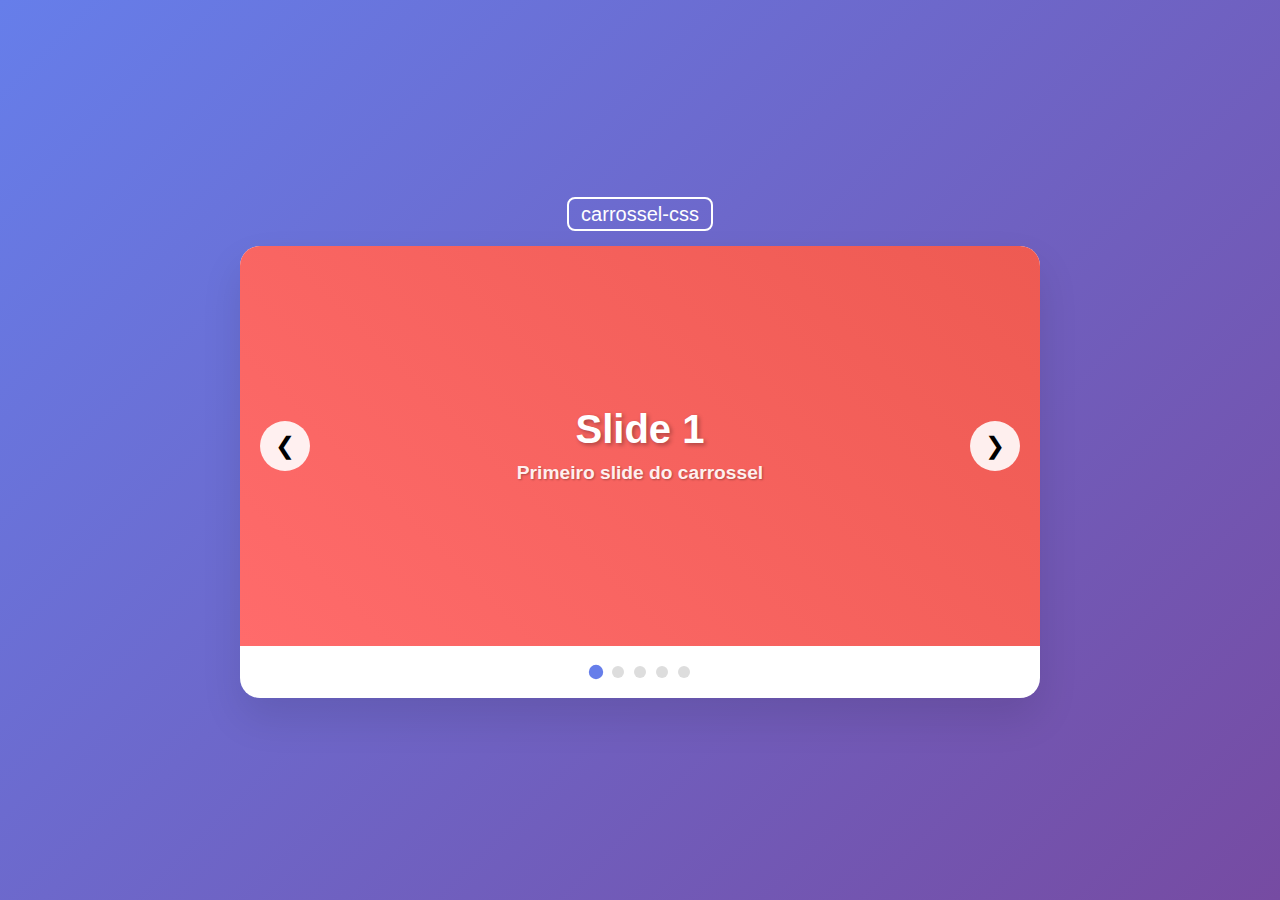
<file: index.html>
<!DOCTYPE html>
<html lang="pt-BR">
<head>
    <meta charset="UTF-8">
    <meta name="viewport" content="width=device-width, initial-scale=1.0">
    <link rel="stylesheet" href="assets/css/main-carrossel.css">
    <title>Carrossel JavaScript</title>
</head>
<body>
    <header>
            <a class="button-carrossel puro" href="carrossel-css.html" >carrossel-css</a>
    </header>
    <div class="carousel-container">
        <div class="carousel">
            <div class="carousel-slides" id="carouselSlides">
                <div class="slide">
                    <div class="slide-content">
                        <div class="slide-title">Slide 1</div>
                        <div class="slide-subtitle">Primeiro slide do carrossel</div>
                    </div>
                </div>
                <div class="slide">
                    <div class="slide-content">
                        <div class="slide-title">Slide 2</div>
                        <div class="slide-subtitle">Segundo slide com cores diferentes</div>
                    </div>
                </div>
                <div class="slide">
                    <div class="slide-content">
                        <div class="slide-title">Slide 3</div>
                        <div class="slide-subtitle">Terceiro slide do carrossel</div>
                    </div>
                </div>
                <div class="slide">
                    <div class="slide-content">
                        <div class="slide-title">Slide 4</div>
                        <div class="slide-subtitle">Quarto slide com gradiente</div>
                    </div>
                </div>
                <div class="slide">
                    <div class="slide-content">
                        <div class="slide-title">Slide 5</div>
                        <div class="slide-subtitle">Último slide do carrossel</div>
                    </div>
                </div>
            </div>
            
            <button class="carousel-btn prev" onclick="prevSlide()">❮</button>
            <button class="carousel-btn next" onclick="nextSlide()">❯</button>
        </div>
        
        <div class="carousel-dots">
            <span class="dot active" onclick="currentSlide(1)"></span>
            <span class="dot" onclick="currentSlide(2)"></span>
            <span class="dot" onclick="currentSlide(3)"></span>
            <span class="dot" onclick="currentSlide(4)"></span>
            <span class="dot" onclick="currentSlide(5)"></span>
        </div>
    </div>
    <script src="assets/js/carrossel.js"></script>
</body>
</html>
</file>
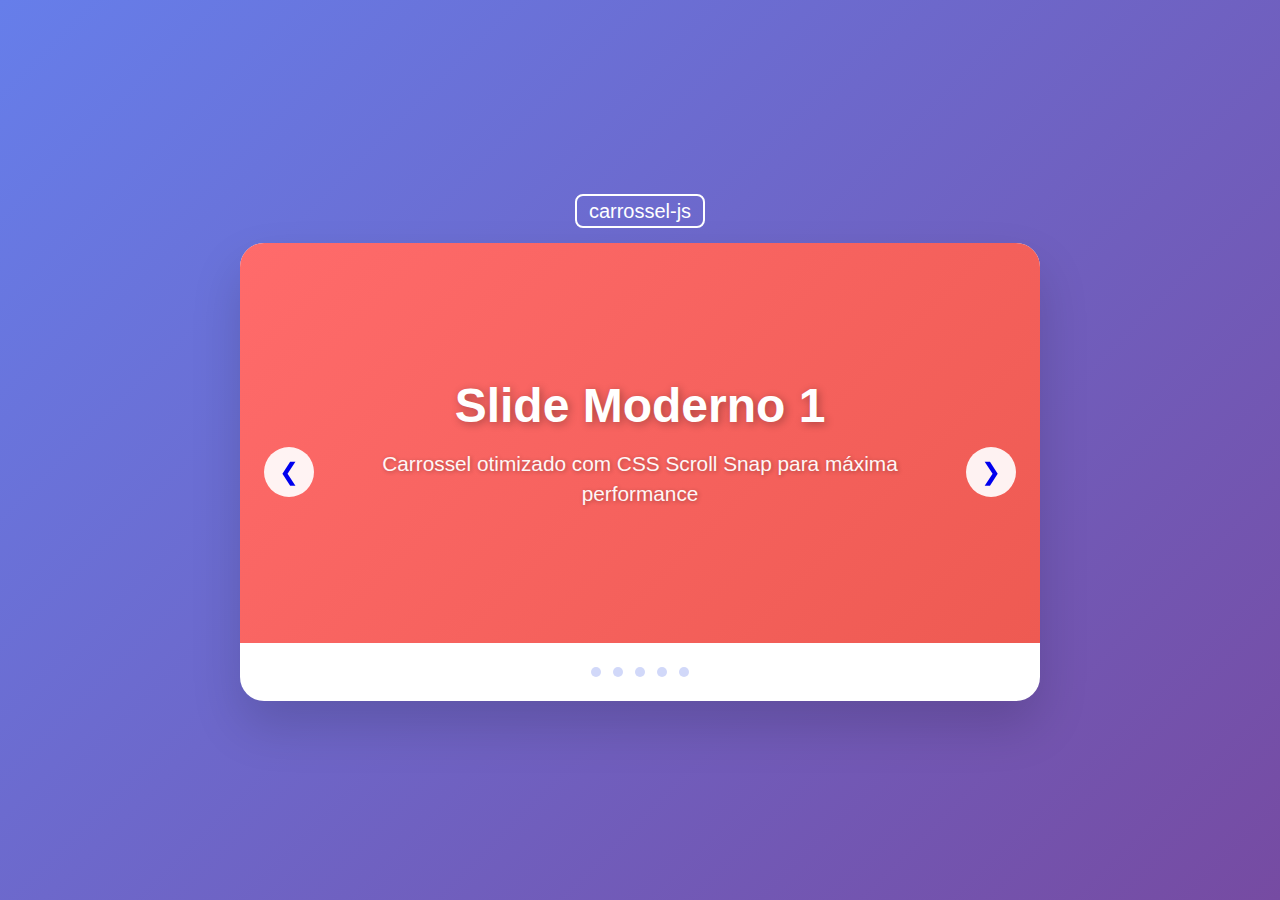
<file: carrossel-css.html>
<!DOCTYPE html>
<html lang="pt-BR">
<head>
    <meta charset="UTF-8">
    <meta name="viewport" content="width=device-width, initial-scale=1.0">
    <link rel="stylesheet" href="assets/css/css-carrossel.css">
    <title>Carrossel CSS PURO </title>
</head>
<body>
    <header>
            <a class="button-carrossel js" href="index.html" >carrossel-js</a>
    </header>
    <div class="carousel-container">
        <div class="carousel" id="carousel">
            <div class="slide" id="slide1">
                <div class="slide-content">
                    <h2 class="slide-title">Slide Moderno 1</h2>
                    <p class="slide-subtitle">Carrossel otimizado com CSS Scroll Snap para máxima performance</p>
                </div>
            </div>
            
            <div class="slide" id="slide2">
                <div class="slide-content">
                    <h2 class="slide-title">Slide Otimizado 2</h2>
                    <p class="slide-subtitle">Usando as melhores práticas de scroll behavior e snap positioning</p>
                </div>
            </div>
            
            <div class="slide" id="slide3">
                <div class="slide-content">
                    <h2 class="slide-title">Slide Performático 3</h2>
                    <p class="slide-subtitle">Containment CSS e will-change para rendering otimizado</p>
                </div>
            </div>
            
            <div class="slide" id="slide4">
                <div class="slide-content">
                    <h2 class="slide-title">Slide Acessível 4</h2>
                    <p class="slide-subtitle">Suporte completo a prefers-reduced-motion e navegação por teclado</p>
                </div>
            </div>
            
            <div class="slide" id="slide5">
                <div class="slide-content">
                    <h2 class="slide-title">Slide Final 5</h2>
                    <p class="slide-subtitle">Zero JavaScript, 100% CSS nativo com excelente UX</p>
                </div>
            </div>
        </div>
        
        <div class="nav-controls">
            <a href="#slide5" class="nav-btn prev" aria-label="Slide anterior">❮</a>
            <a href="#slide2" class="nav-btn next" aria-label="Próximo slide">❯</a>
        </div>
        
        <nav class="carousel-dots" aria-label="Navegação do carrossel">
            <a href="#slide1" class="dot" aria-label="Ir para slide 1"></a>
            <a href="#slide2" class="dot" aria-label="Ir para slide 2"></a>
            <a href="#slide3" class="dot" aria-label="Ir para slide 3"></a>
            <a href="#slide4" class="dot" aria-label="Ir para slide 4"></a>
            <a href="#slide5" class="dot" aria-label="Ir para slide 5"></a>
        </nav>
    </div>
</body>
</html>
</file>
<file: assets/css/main-carrossel.css>
* {
  margin: 0;
  padding: 0;
  box-sizing: border-box;
}

body {
  font-family: Arial, sans-serif;
  background: linear-gradient(135deg, #667eea 0%, #764ba2 100%);
  min-height: 100vh;
  display: flex;
  flex-direction: column;
  align-items: center;
  justify-content: center;
  padding: 20px;
}

header{
    margin-bottom: 20px;
}

.button-carrossel {
    font-size: 20px;
    color: white;
    border: 2px solid white;
    padding: 4px 12px;
    border-radius: 8px;
    text-decoration: none;
}

.carousel-container {
  max-width: 800px;
  width: 100%;
  background: white;
  border-radius: 20px;
  box-shadow: 0 20px 40px rgba(0, 0, 0, 0.1);
  overflow: hidden;
  position: relative;
}

.carousel {
  position: relative;
  width: 100%;
  height: 400px;
  overflow: hidden;
}

.carousel-slides {
  display: flex;
  width: 500%;
  height: 100%;
  transition: transform 0.5s ease-in-out;
}

.slide {
  width: 20%;
  height: 100%;
  display: flex;
  align-items: center;
  justify-content: center;
  color: white;
  font-size: 2rem;
  font-weight: bold;
  text-shadow: 2px 2px 4px rgba(0, 0, 0, 0.3);
  position: relative;
}

.slide:nth-child(1) {
  background: linear-gradient(45deg, #ff6b6b, #ee5a52);
}

.slide:nth-child(2) {
  background: linear-gradient(45deg, #4ecdc4, #44a08d);
}

.slide:nth-child(3) {
  background: linear-gradient(45deg, #45b7d1, #96c93d);
}

.slide:nth-child(4) {
  background: linear-gradient(45deg, #f093fb, #f5576c);
}

.slide:nth-child(5) {
  background: linear-gradient(45deg, #d69943, #aa4523);
}

.carousel-btn {
  position: absolute;
  top: 50%;
  transform: translateY(-50%);
  background: rgba(255, 255, 255, 0.9);
  border: none;
  width: 50px;
  height: 50px;
  border-radius: 50%;
  font-size: 1.5rem;
  cursor: pointer;
  z-index: 100;
  transition: all 0.3s ease;
  display: flex;
  align-items: center;
  justify-content: center;
}

.carousel-btn:hover {
  background: white;
  transform: translateY(-50%) scale(1.1);
  box-shadow: 0 5px 15px rgba(0, 0, 0, 0.2);
}

.carousel-btn.prev {
  left: 20px;
}

.carousel-btn.next {
  right: 20px;
}

.carousel-dots {
  display: flex;
  justify-content: center;
  padding: 20px;
  gap: 10px;
}

.dot {
  width: 12px;
  height: 12px;
  border-radius: 50%;
  background: #ddd;
  cursor: pointer;
  transition: all 0.3s ease;
}

.dot.active {
  background: #667eea;
  transform: scale(1.2);
}

.dot:hover {
  background: #999;
}

.slide-content {
  text-align: center;
  padding: 20px;
}

.slide-title {
  font-size: 2.5rem;
  margin-bottom: 10px;
  text-shadow: 2px 2px 4px rgba(0, 0, 0, 0.3);
}

.slide-subtitle {
  font-size: 1.2rem;
  opacity: 0.9;
  text-shadow: 1px 1px 2px rgba(0, 0, 0, 0.3);
}
</file>
<file: assets/css/css-carrossel.css>
* {
  margin: 0;
  padding: 0;
  box-sizing: border-box;
}

html {
  scroll-behavior: smooth;
}

body {
  font-family: "Segoe UI", Tahoma, Geneva, Verdana, sans-serif;
  background: linear-gradient(135deg, #667eea 0%, #764ba2 100%);
  min-height: 100vh;
  display: flex;
  flex-direction: column;
  align-items: center;
  justify-content: center;
  padding: 20px;
}

header{
    margin-bottom: 20px;
}

.button-carrossel {
    font-size: 20px;
    color: white;
    border: 2px solid white;
    padding: 4px 12px;
    border-radius: 8px;
    text-decoration: none;
}

.carousel-container {
  max-width: 800px;
  width: 100%;
  background: white;
  border-radius: 24px;
  box-shadow: 0 25px 50px rgba(0, 0, 0, 0.15);
  overflow: hidden;
  position: relative;
}

.carousel {
  display: flex;
  overflow-x: auto;
  scroll-behavior: smooth;
  scroll-snap-type: x mandatory;
  scrollbar-width: none; /* Firefox */
  -ms-overflow-style: none; /* IE/Edge */
  height: 400px;
}

.carousel::-webkit-scrollbar {
  display: none; /* Chrome/Safari */
}

.slide {
  flex: 0 0 100%;
  scroll-snap-align: start;
  scroll-snap-stop: always;
  display: flex;
  align-items: center;
  justify-content: center;
  color: white;
  position: relative;
  transition: transform 0.3s ease;
}

/* Gradientes otimizados para performance */
.slide:nth-child(1) {
  background: linear-gradient(135deg, #ff6b6b 0%, #ee5a52 100%);
}

.slide:nth-child(2) {
  background: linear-gradient(135deg, #4ecdc4 0%, #44a08d 100%);
}

.slide:nth-child(3) {
  background: linear-gradient(135deg, #45b7d1 0%, #96c93d 100%);
}

.slide:nth-child(4) {
  background: linear-gradient(135deg, #f093fb 0%, #f5576c 100%);
}

.slide:nth-child(5) {
  background: linear-gradient(135deg, #d69943, #aa4523);
}

.slide-content {
  text-align: center;
  padding: 40px;
  max-width: 600px;
}

.slide-title {
  font-size: clamp(2rem, 5vw, 3rem);
  margin-bottom: 1rem;
  text-shadow: 2px 2px 8px rgba(0, 0, 0, 0.3);
  font-weight: 700;
}

.slide-subtitle {
  font-size: clamp(1rem, 3vw, 1.3rem);
  opacity: 0.95;
  text-shadow: 1px 1px 4px rgba(0, 0, 0, 0.3);
  line-height: 1.4;
}

.nav-controls {
  position: absolute;
  top: 0;
  left: 0;
  right: 0;
  bottom: 0;
  pointer-events: none;
  z-index: 10;
}

.nav-btn {
  position: absolute;
  top: 50%;
  transform: translateY(-50%);
  width: 50px;
  height: 50px;
  border-radius: 50%;
  background: rgba(255, 255, 255, 0.92);
  border: none;
  font-size: 1.5rem;
  cursor: pointer;
  pointer-events: auto;
  display: flex;
  align-items: center;
  justify-content: center;
  text-decoration: none;
  backdrop-filter: blur(8px);
}

.nav-btn:hover {
  background: white;
  transform: translateY(-50%) scale(1.08);
  box-shadow: 0 8px 30px rgba(0, 0, 0, 0.2);
}

.nav-btn.prev {
  left: 24px;
}

.nav-btn.next {
  right: 24px;
}

.carousel-dots {
  display: flex;
  justify-content: center;
  align-items: center;
  padding: 24px;
  gap: 12px;
  background: rgba(255, 255, 255, 0.02);
}

.dot {
  width: 10px;
  height: 10px;
  border-radius: 50%;
  background: rgba(102, 126, 234, 0.3);
  cursor: pointer;
  transition: all 0.3s cubic-bezier(0.4, 0, 0.2, 1);
  text-decoration: none;
  position: relative;
}

.dot:hover {
  background: rgba(102, 126, 234, 0.6);
  transform: scale(1.15);
}

.dot:focus {
  outline: 2px solid #667eea;
  outline-offset: 3px;
}

.dot:target {
  background: #667eea;
  transform: scale(1.3);
  box-shadow: 0 0 0 3px rgba(102, 126, 234, 0.2);
}

.slide:nth-child(1) {
  animation-delay: 0.1s;
}
.slide:nth-child(2) {
  animation-delay: 0.2s;
}
.slide:nth-child(3) {
  animation-delay: 0.3s;
}
.slide:nth-child(4) {
  animation-delay: 0.4s;
}
.slide:nth-child(5) {
  animation-delay: 0.5s;
}

@keyframes slideIn {
  from {
    opacity: 0;
    transform: translateY(20px);
  }
  to {
    opacity: 1;
    transform: translateY(0);
  }
}

.carousel {
  contain: layout style paint;
  will-change: scroll-position;
}

.slide {
  contain: layout style paint;
}
</file>
